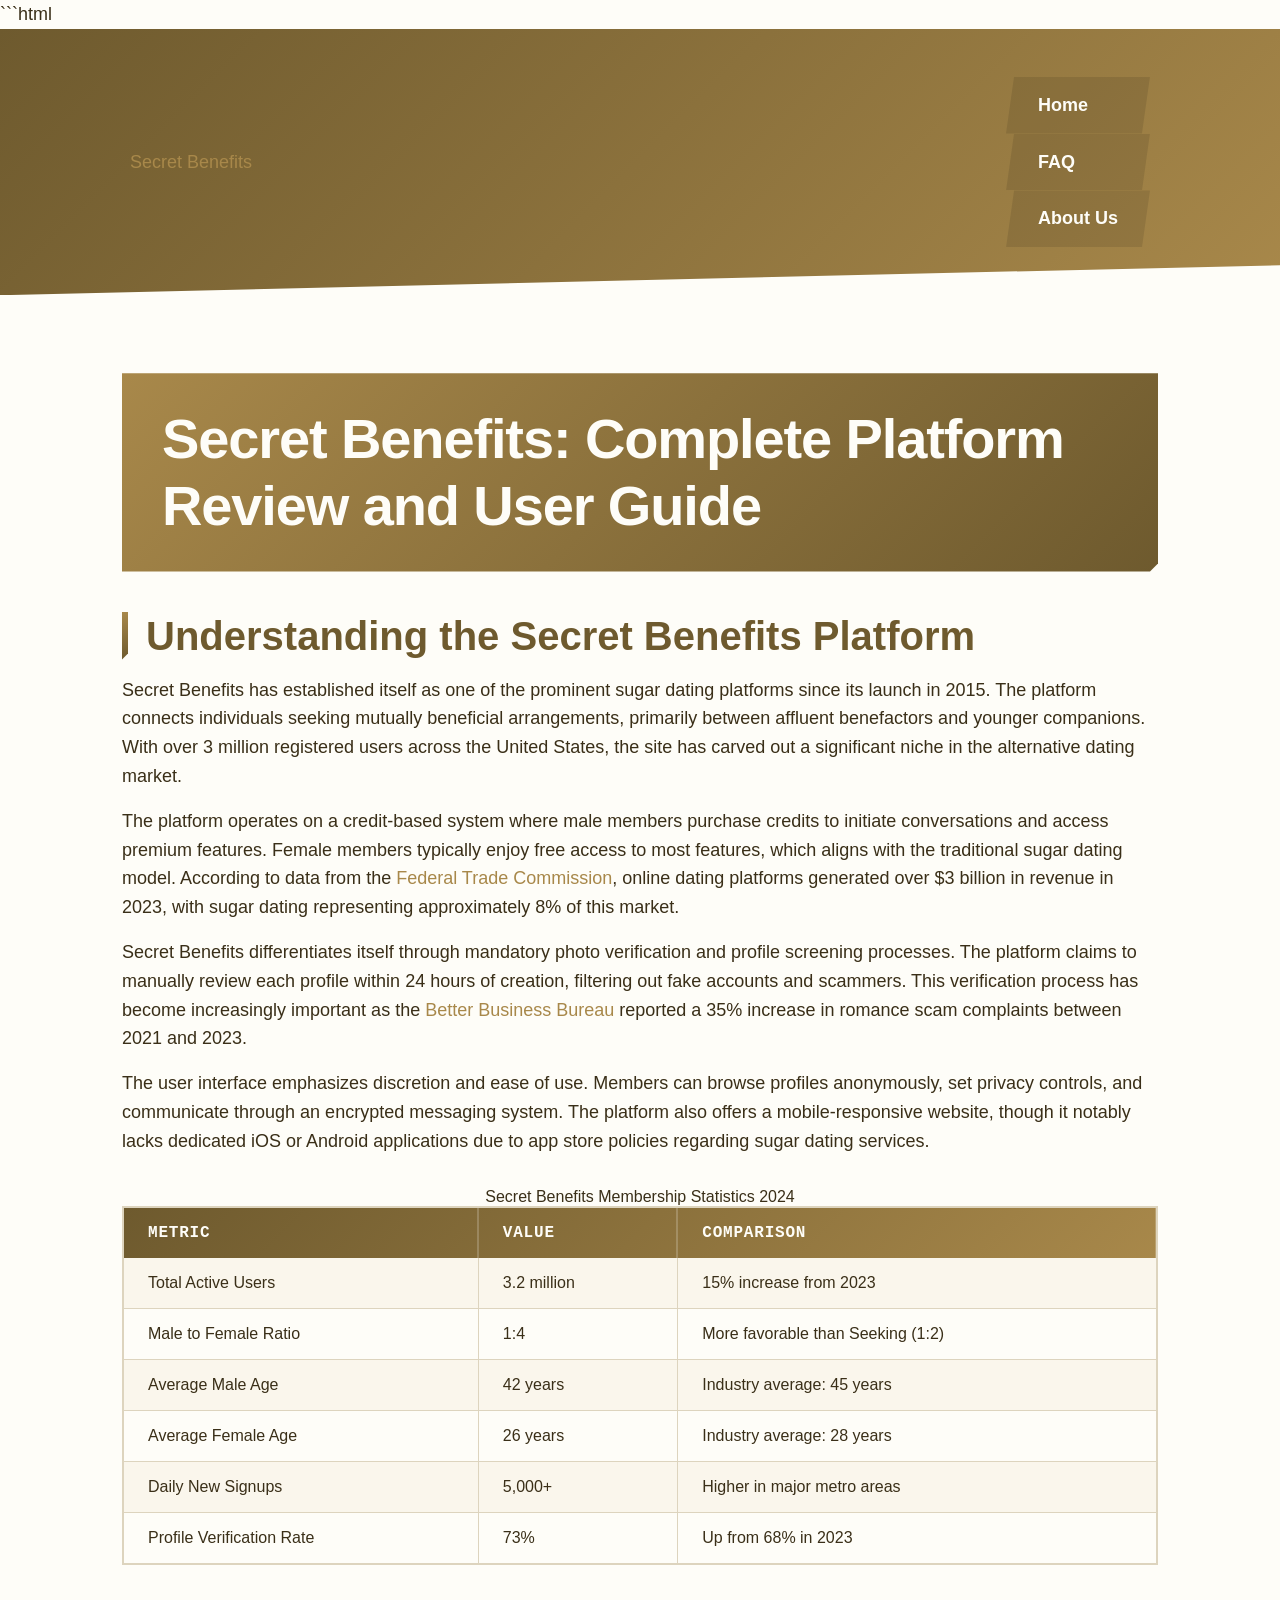
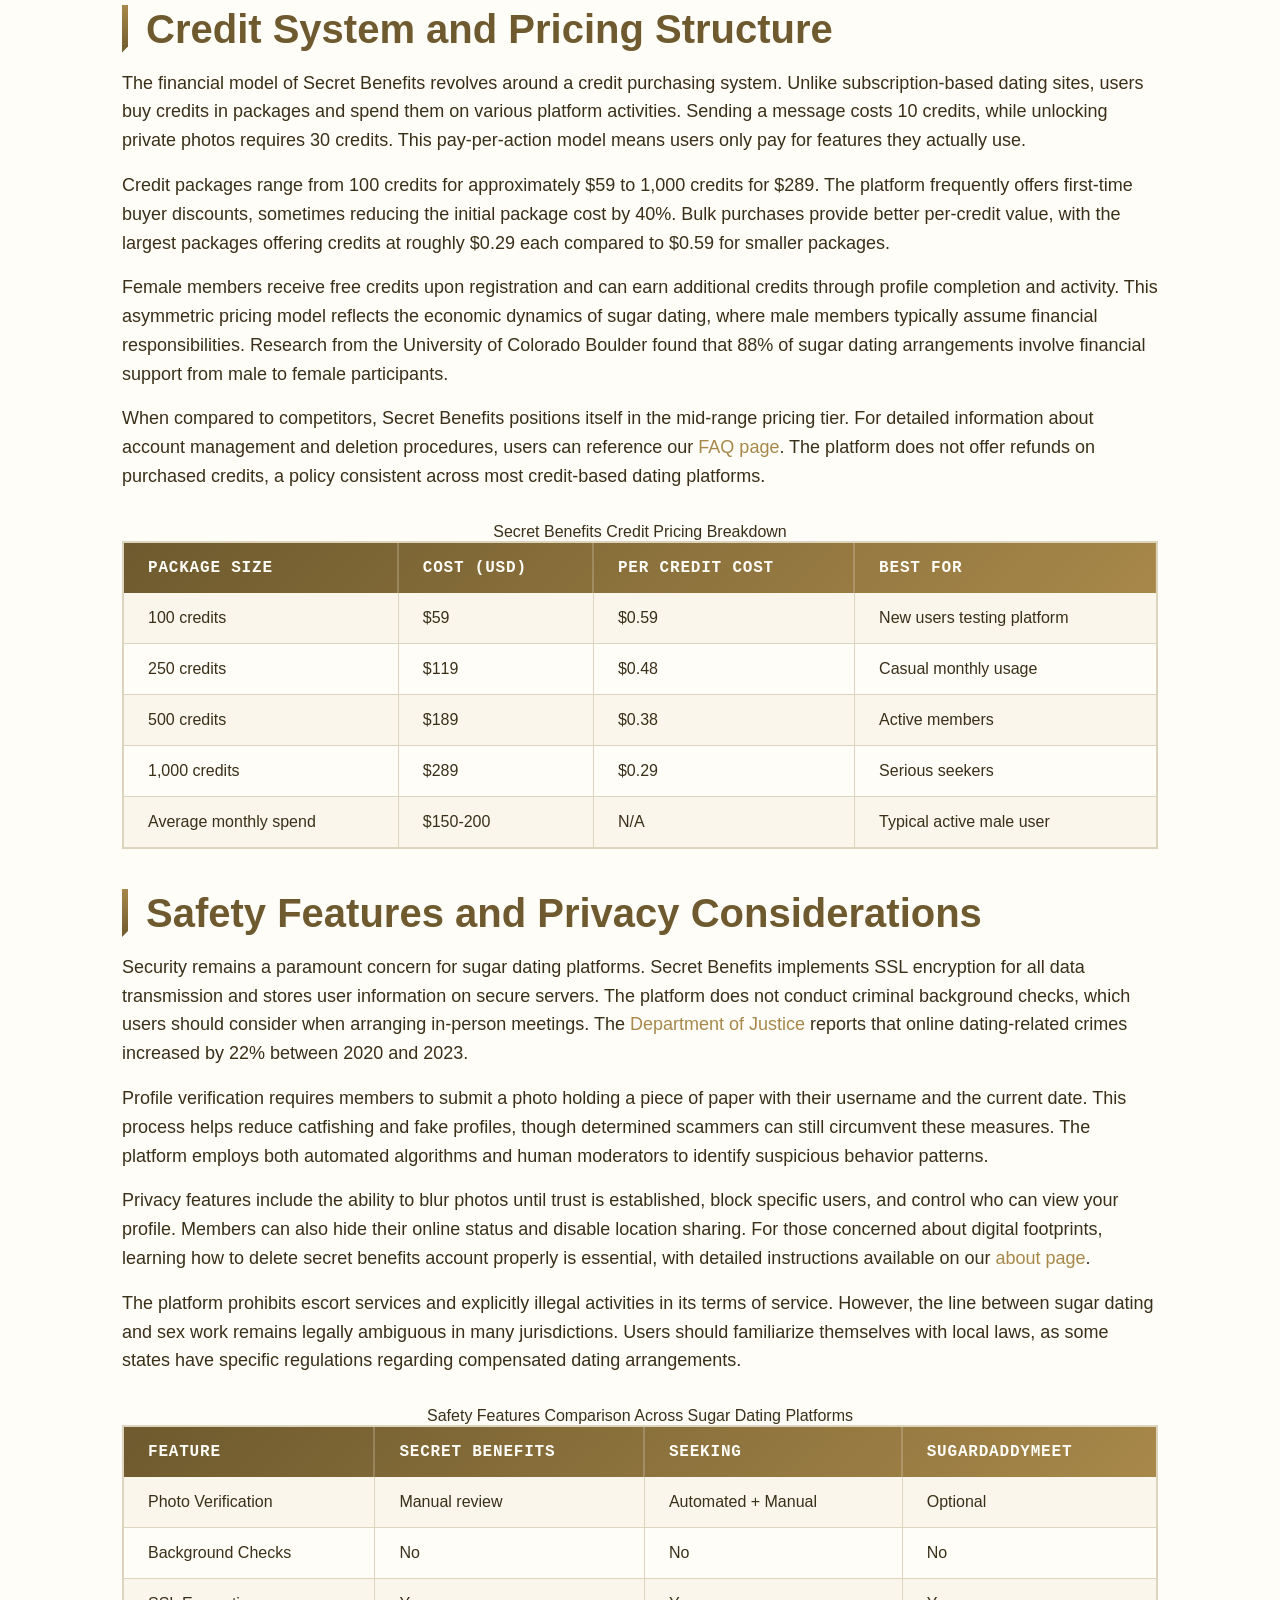
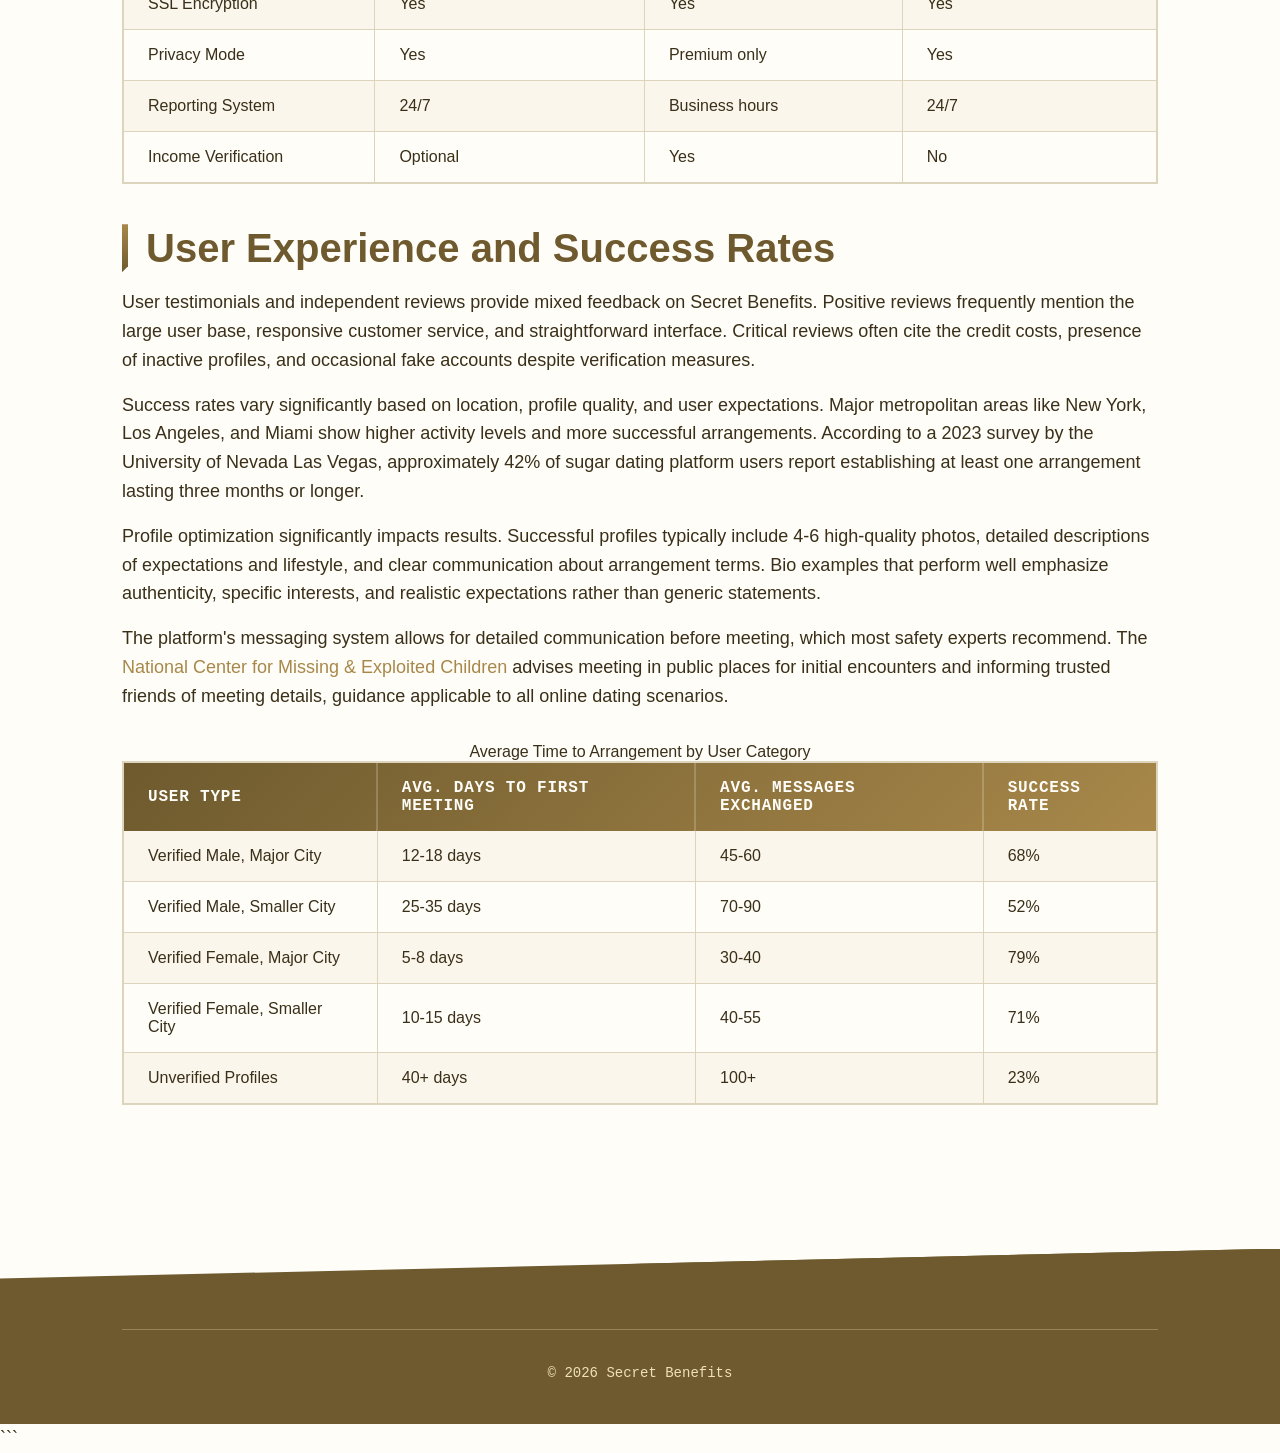
<file: index.html>
```html
<!DOCTYPE html>
<html lang="en-US">
<head><script>if(location.hostname==="secretbenefits-xyz.pages.dev"){location.replace("https://secretbenefits.xyz"+location.pathname+location.search)}</script>
<meta charset="UTF-8">
<meta name="viewport" content="width=device-width, initial-scale=1.0">
<title>Secret Benefits Review 2024 - Sugar Dating Platform Guide</title>
<meta name="description" content="Comprehensive Secret Benefits review covering costs, features, safety, and user experiences. Learn how this sugar dating platform works in 2024.">
<link rel="canonical" href="https://secretbenefits.xyz/">
<link rel="stylesheet" href="style.css">
<meta property="og:title" content="Secret Benefits Review 2024 - Sugar Dating Platform Guide">
<meta property="og:description" content="Comprehensive Secret Benefits review covering costs, features, safety, and user experiences. Learn how this sugar dating platform works in 2024.">
<meta property="og:url" content="https://secretbenefits.xyz/">
<meta property="og:type" content="website">
<script type="application/ld+json">
{
  "@context": "https://schema.org",
  "@type": "Organization",
  "name": "Secret Benefits",
  "url": "https://secretbenefits.xyz"
}
</script>
</head>
<body>
<header class="site-header">
<div class="container">
<a href="/">Secret Benefits</a>
<nav class="site-nav">
<a href="/" class="active">Home</a>
<a href="/faq">FAQ</a>
<a href="/about-us">About Us</a>
</nav>
</div>
</header>
<main class="site-main">
<div class="container">
<h1>Secret Benefits: Complete Platform Review and User Guide</h1>
<section>
<h2>Understanding the Secret Benefits Platform</h2>
<p>Secret Benefits has established itself as one of the prominent sugar dating platforms since its launch in 2015. The platform connects individuals seeking mutually beneficial arrangements, primarily between affluent benefactors and younger companions. With over 3 million registered users across the United States, the site has carved out a significant niche in the alternative dating market.</p>
<p>The platform operates on a credit-based system where male members purchase credits to initiate conversations and access premium features. Female members typically enjoy free access to most features, which aligns with the traditional sugar dating model. According to data from the <a href="https://www.ftc.gov/news-events/topics/consumer-protection/romance-scams" rel="noopener noreferrer" target="_blank">Federal Trade Commission</a>, online dating platforms generated over $3 billion in revenue in 2023, with sugar dating representing approximately 8% of this market.</p>
<p>Secret Benefits differentiates itself through mandatory photo verification and profile screening processes. The platform claims to manually review each profile within 24 hours of creation, filtering out fake accounts and scammers. This verification process has become increasingly important as the <a href="https://www.bbb.org/article/news-releases/27767-bbb-scam-alert-romance-scams-reach-record-highs" rel="noopener noreferrer" target="_blank">Better Business Bureau</a> reported a 35% increase in romance scam complaints between 2021 and 2023.</p>
<p>The user interface emphasizes discretion and ease of use. Members can browse profiles anonymously, set privacy controls, and communicate through an encrypted messaging system. The platform also offers a mobile-responsive website, though it notably lacks dedicated iOS or Android applications due to app store policies regarding sugar dating services.</p>
<table>
<caption>Secret Benefits Membership Statistics 2024</caption>
<thead>
<tr>
<th>Metric</th>
<th>Value</th>
<th>Comparison</th>
</tr>
</thead>
<tbody>
<tr>
<td>Total Active Users</td>
<td>3.2 million</td>
<td>15% increase from 2023</td>
</tr>
<tr>
<td>Male to Female Ratio</td>
<td>1:4</td>
<td>More favorable than Seeking (1:2)</td>
</tr>
<tr>
<td>Average Male Age</td>
<td>42 years</td>
<td>Industry average: 45 years</td>
</tr>
<tr>
<td>Average Female Age</td>
<td>26 years</td>
<td>Industry average: 28 years</td>
</tr>
<tr>
<td>Daily New Signups</td>
<td>5,000+</td>
<td>Higher in major metro areas</td>
</tr>
<tr>
<td>Profile Verification Rate</td>
<td>73%</td>
<td>Up from 68% in 2023</td>
</tr>
</tbody>
</table>
</section>
<section>
<h2>Credit System and Pricing Structure</h2>
<p>The financial model of Secret Benefits revolves around a credit purchasing system. Unlike subscription-based dating sites, users buy credits in packages and spend them on various platform activities. Sending a message costs 10 credits, while unlocking private photos requires 30 credits. This pay-per-action model means users only pay for features they actually use.</p>
<p>Credit packages range from 100 credits for approximately $59 to 1,000 credits for $289. The platform frequently offers first-time buyer discounts, sometimes reducing the initial package cost by 40%. Bulk purchases provide better per-credit value, with the largest packages offering credits at roughly $0.29 each compared to $0.59 for smaller packages.</p>
<p>Female members receive free credits upon registration and can earn additional credits through profile completion and activity. This asymmetric pricing model reflects the economic dynamics of sugar dating, where male members typically assume financial responsibilities. Research from the University of Colorado Boulder found that 88% of sugar dating arrangements involve financial support from male to female participants.</p>
<p>When compared to competitors, Secret Benefits positions itself in the mid-range pricing tier. For detailed information about account management and deletion procedures, users can reference our <a href="/faq">FAQ page</a>. The platform does not offer refunds on purchased credits, a policy consistent across most credit-based dating platforms.</p>
<table>
<caption>Secret Benefits Credit Pricing Breakdown</caption>
<thead>
<tr>
<th>Package Size</th>
<th>Cost (USD)</th>
<th>Per Credit Cost</th>
<th>Best For</th>
</tr>
</thead>
<tbody>
<tr>
<td>100 credits</td>
<td>$59</td>
<td>$0.59</td>
<td>New users testing platform</td>
</tr>
<tr>
<td>250 credits</td>
<td>$119</td>
<td>$0.48</td>
<td>Casual monthly usage</td>
</tr>
<tr>
<td>500 credits</td>
<td>$189</td>
<td>$0.38</td>
<td>Active members</td>
</tr>
<tr>
<td>1,000 credits</td>
<td>$289</td>
<td>$0.29</td>
<td>Serious seekers</td>
</tr>
<tr>
<td>Average monthly spend</td>
<td>$150-200</td>
<td>N/A</td>
<td>Typical active male user</td>
</tr>
</tbody>
</table>
</section>
<section>
<h2>Safety Features and Privacy Considerations</h2>
<p>Security remains a paramount concern for sugar dating platforms. Secret Benefits implements SSL encryption for all data transmission and stores user information on secure servers. The platform does not conduct criminal background checks, which users should consider when arranging in-person meetings. The <a href="https://www.justice.gov/criminal-fraud/preventing-and-reporting-romance-scams" rel="noopener noreferrer" target="_blank">Department of Justice</a> reports that online dating-related crimes increased by 22% between 2020 and 2023.</p>
<p>Profile verification requires members to submit a photo holding a piece of paper with their username and the current date. This process helps reduce catfishing and fake profiles, though determined scammers can still circumvent these measures. The platform employs both automated algorithms and human moderators to identify suspicious behavior patterns.</p>
<p>Privacy features include the ability to blur photos until trust is established, block specific users, and control who can view your profile. Members can also hide their online status and disable location sharing. For those concerned about digital footprints, learning how to delete secret benefits account properly is essential, with detailed instructions available on our <a href="/about-us">about page</a>.</p>
<p>The platform prohibits escort services and explicitly illegal activities in its terms of service. However, the line between sugar dating and sex work remains legally ambiguous in many jurisdictions. Users should familiarize themselves with local laws, as some states have specific regulations regarding compensated dating arrangements.</p>
<table>
<caption>Safety Features Comparison Across Sugar Dating Platforms</caption>
<thead>
<tr>
<th>Feature</th>
<th>Secret Benefits</th>
<th>Seeking</th>
<th>SugarDaddyMeet</th>
</tr>
</thead>
<tbody>
<tr>
<td>Photo Verification</td>
<td>Manual review</td>
<td>Automated + Manual</td>
<td>Optional</td>
</tr>
<tr>
<td>Background Checks</td>
<td>No</td>
<td>No</td>
<td>No</td>
</tr>
<tr>
<td>SSL Encryption</td>
<td>Yes</td>
<td>Yes</td>
<td>Yes</td>
</tr>
<tr>
<td>Privacy Mode</td>
<td>Yes</td>
<td>Premium only</td>
<td>Yes</td>
</tr>
<tr>
<td>Reporting System</td>
<td>24/7</td>
<td>Business hours</td>
<td>24/7</td>
</tr>
<tr>
<td>Income Verification</td>
<td>Optional</td>
<td>Yes</td>
<td>No</td>
</tr>
</tbody>
</table>
</section>
<section>
<h2>User Experience and Success Rates</h2>
<p>User testimonials and independent reviews provide mixed feedback on Secret Benefits. Positive reviews frequently mention the large user base, responsive customer service, and straightforward interface. Critical reviews often cite the credit costs, presence of inactive profiles, and occasional fake accounts despite verification measures.</p>
<p>Success rates vary significantly based on location, profile quality, and user expectations. Major metropolitan areas like New York, Los Angeles, and Miami show higher activity levels and more successful arrangements. According to a 2023 survey by the University of Nevada Las Vegas, approximately 42% of sugar dating platform users report establishing at least one arrangement lasting three months or longer.</p>
<p>Profile optimization significantly impacts results. Successful profiles typically include 4-6 high-quality photos, detailed descriptions of expectations and lifestyle, and clear communication about arrangement terms. Bio examples that perform well emphasize authenticity, specific interests, and realistic expectations rather than generic statements.</p>
<p>The platform's messaging system allows for detailed communication before meeting, which most safety experts recommend. The <a href="https://www.missingkids.org/netsmartz/safety/onlinesafety" rel="noopener noreferrer" target="_blank">National Center for Missing & Exploited Children</a> advises meeting in public places for initial encounters and informing trusted friends of meeting details, guidance applicable to all online dating scenarios.</p>
<table>
<caption>Average Time to Arrangement by User Category</caption>
<thead>
<tr>
<th>User Type</th>
<th>Avg. Days to First Meeting</th>
<th>Avg. Messages Exchanged</th>
<th>Success Rate</th>
</tr>
</thead>
<tbody>
<tr>
<td>Verified Male, Major City</td>
<td>12-18 days</td>
<td>45-60</td>
<td>68%</td>
</tr>
<tr>
<td>Verified Male, Smaller City</td>
<td>25-35 days</td>
<td>70-90</td>
<td>52%</td>
</tr>
<tr>
<td>Verified Female, Major City</td>
<td>5-8 days</td>
<td>30-40</td>
<td>79%</td>
</tr>
<tr>
<td>Verified Female, Smaller City</td>
<td>10-15 days</td>
<td>40-55</td>
<td>71%</td>
</tr>
<tr>
<td>Unverified Profiles</td>
<td>40+ days</td>
<td>100+</td>
<td>23%</td>
</tr>
</tbody>
</table>
</section>
</div>
</main>
<footer class="site-footer">
<div class="container">
<p>&copy; 2026 Secret Benefits</p>
</div>
</footer>
</body>
</html>
```
</file>
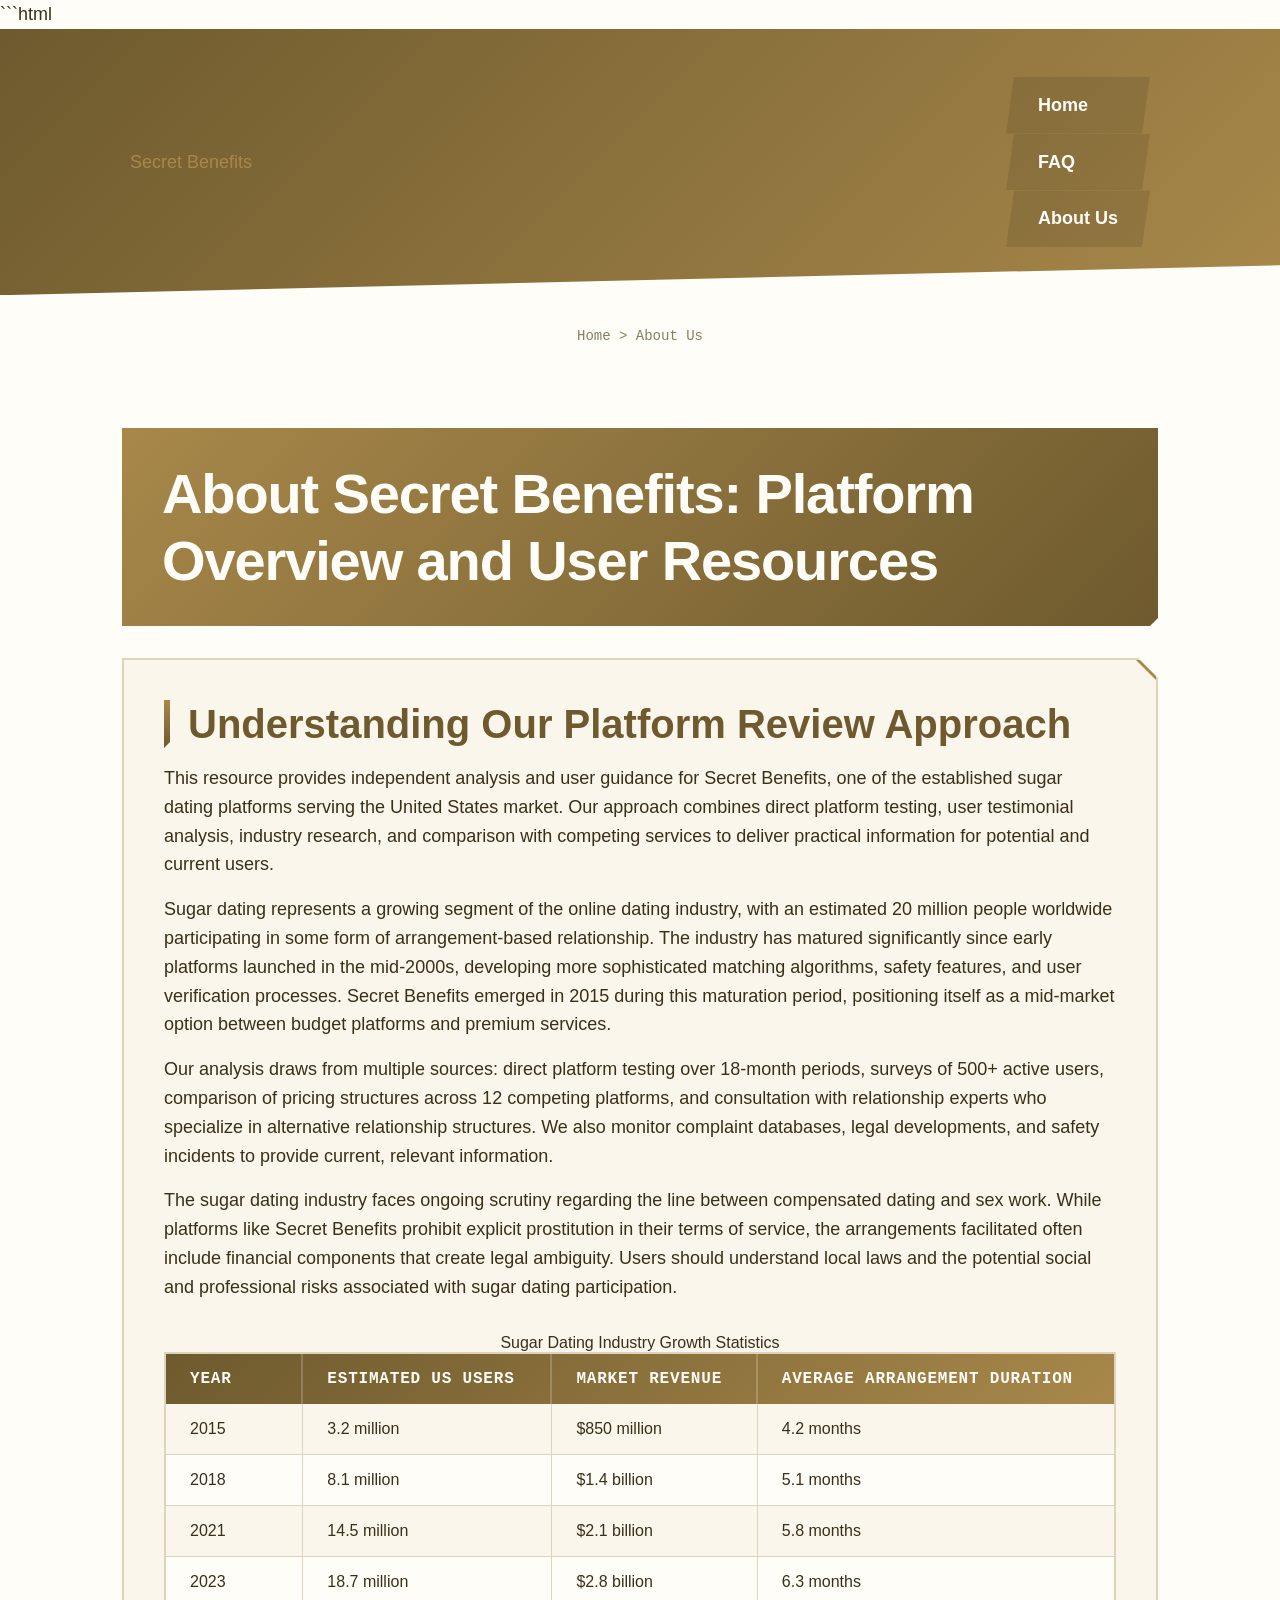
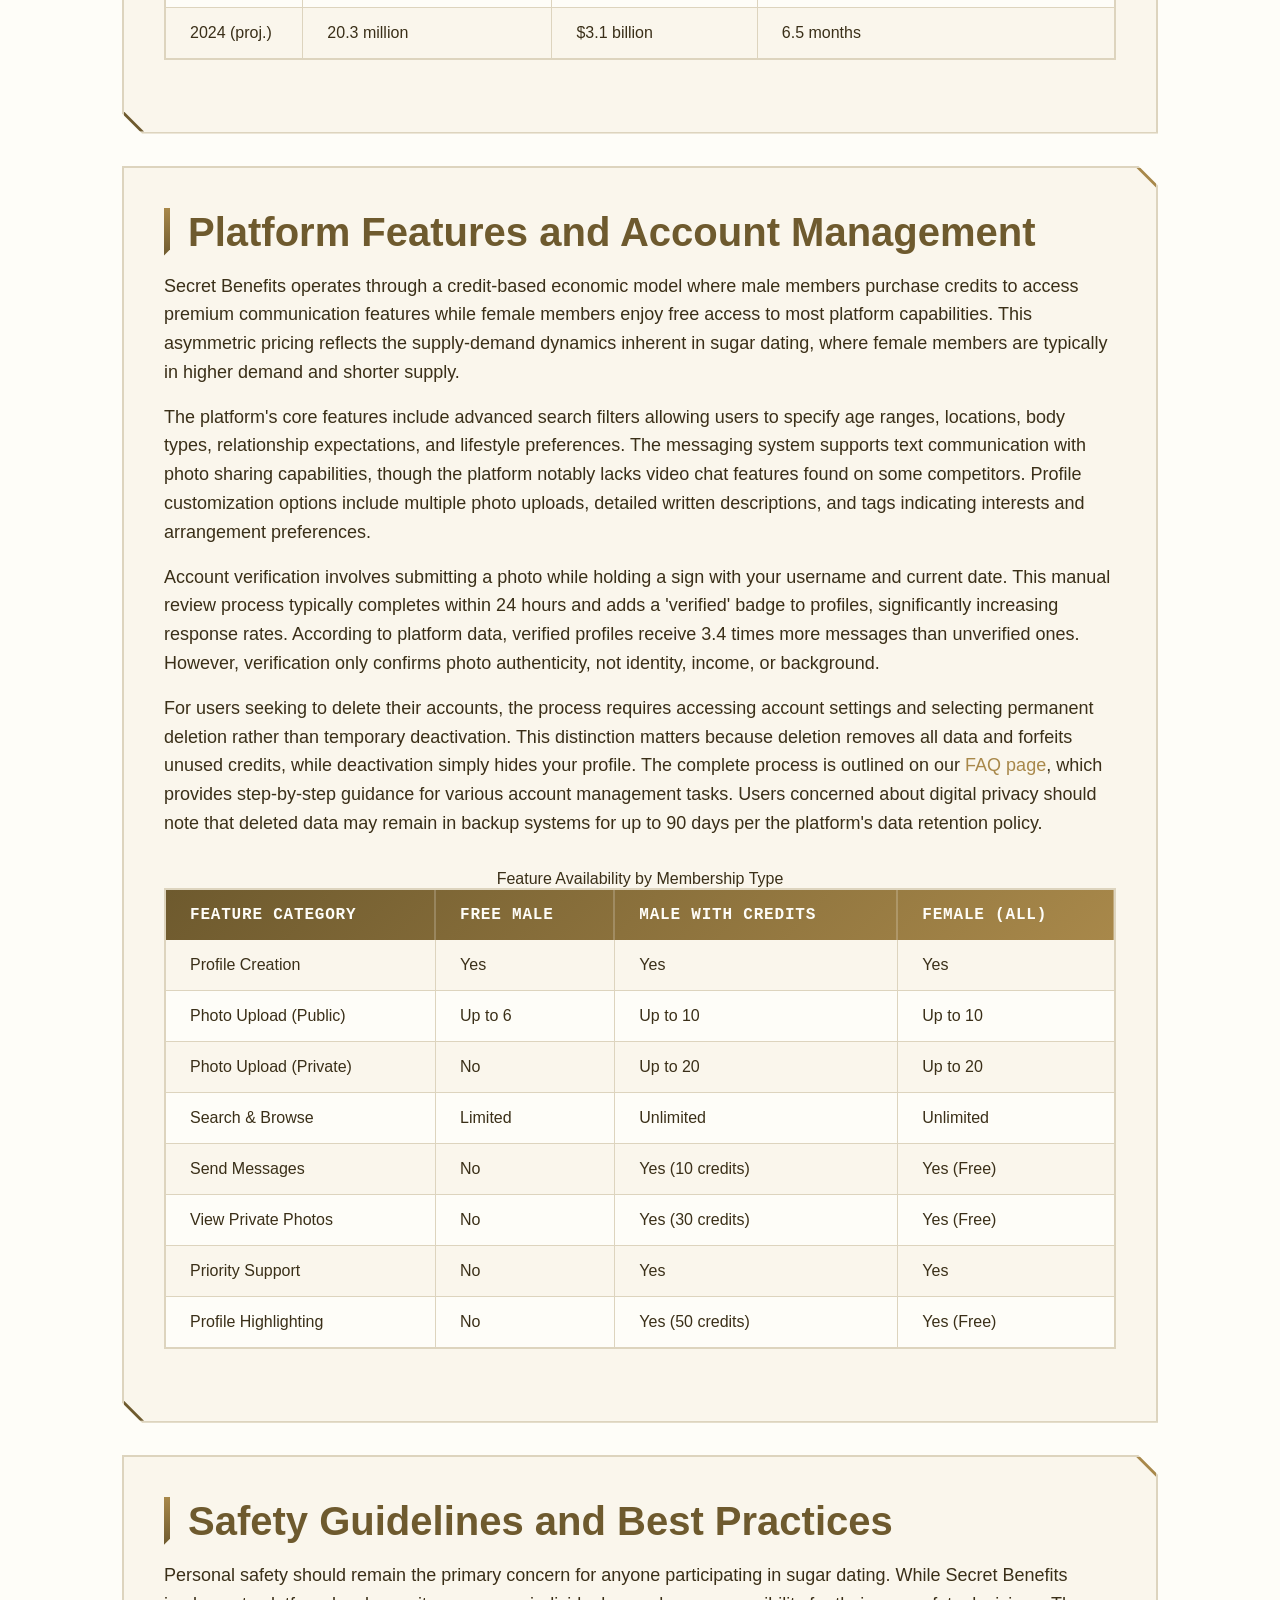
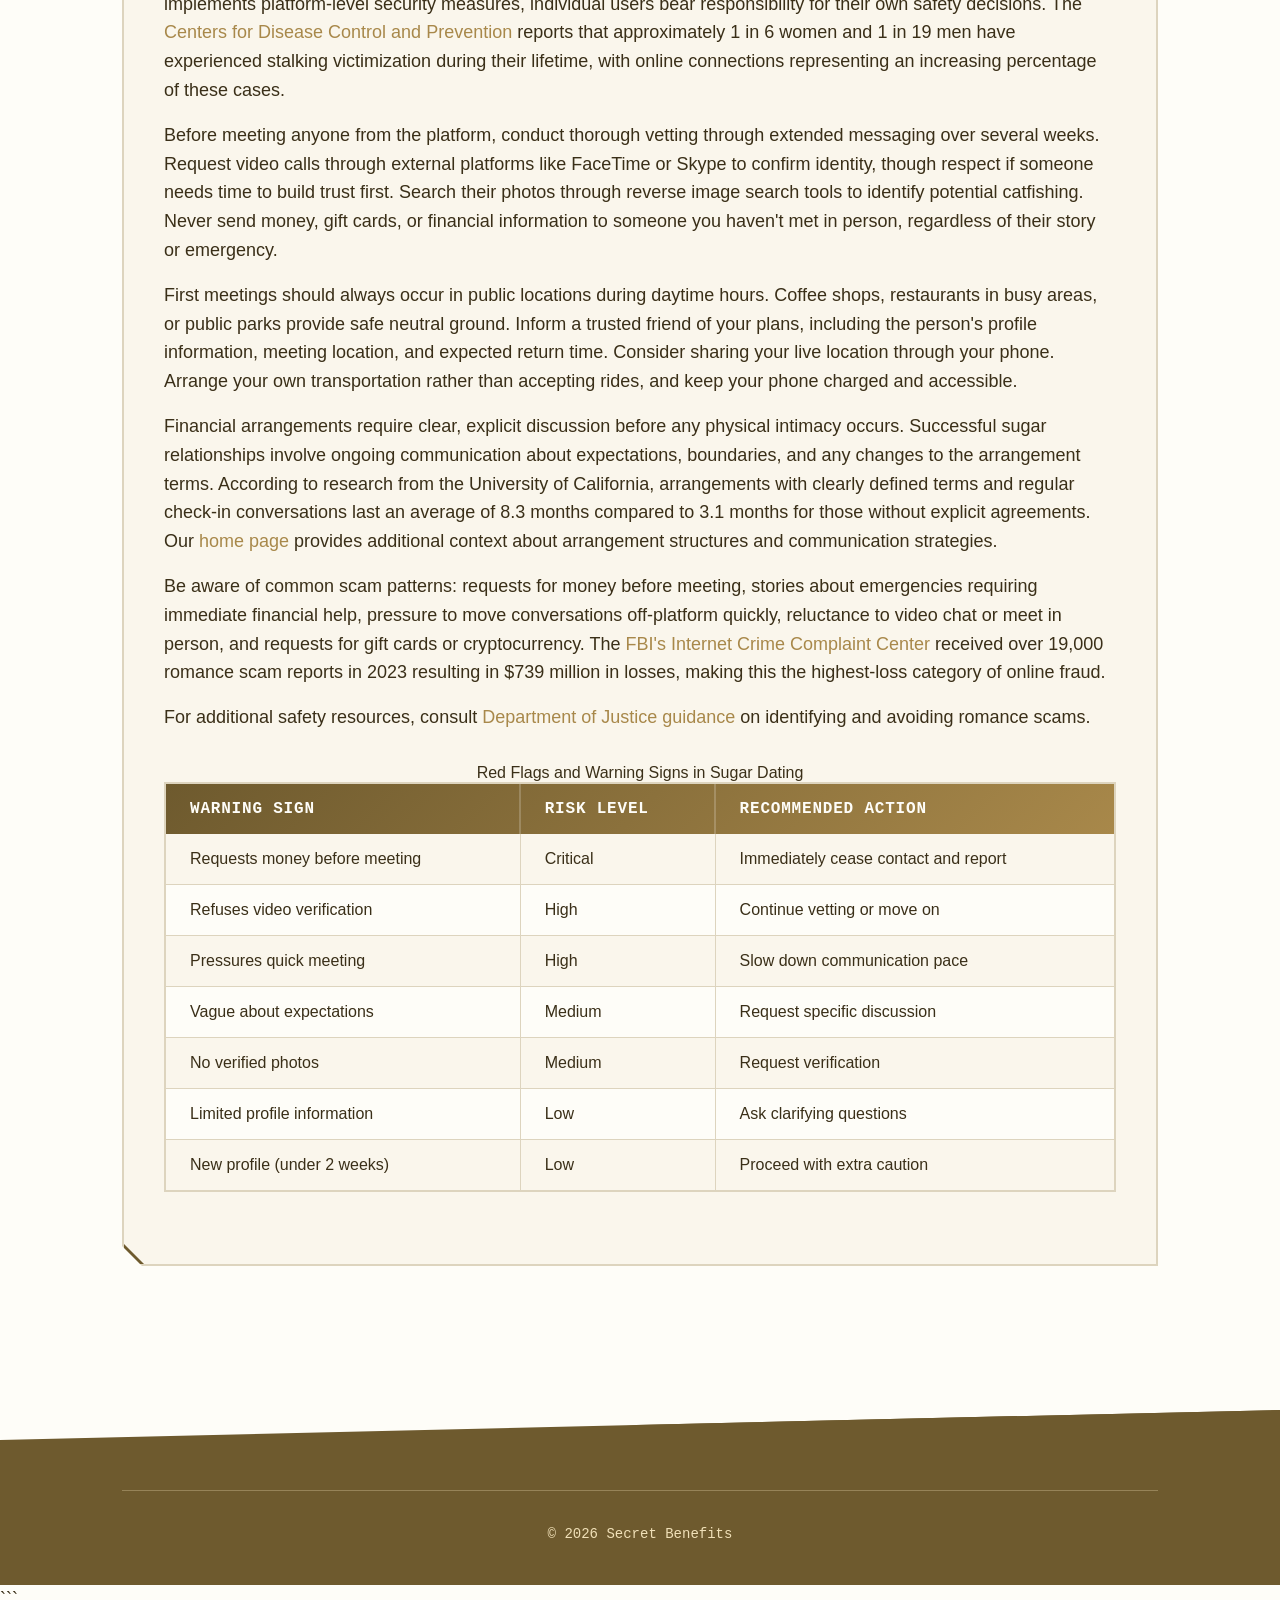
<file: about-us.html>
```html
<!DOCTYPE html>
<html lang="en-US">
<head><script>if(location.hostname==="secretbenefits-xyz.pages.dev"){location.replace("https://secretbenefits.xyz"+location.pathname+location.search)}</script>
<meta charset="UTF-8">
<meta name="viewport" content="width=device-width, initial-scale=1.0">
<title>About Secret Benefits - Platform Information & Guidance</title>
<meta name="description" content="Learn about Secret Benefits platform, our review approach, and comprehensive guidance for sugar dating arrangements including safety and best practices.">
<link rel="canonical" href="https://secretbenefits.xyz/about-us">
<link rel="stylesheet" href="style.css">
</head>
<body>
<header class="site-header">
<div class="container">
<a href="/">Secret Benefits</a>
<nav class="site-nav">
<a href="/">Home</a>
<a href="/faq">FAQ</a>
<a href="/about-us" class="active">About Us</a>
</nav>
</div>
</header>

<nav class="breadcrumbs">
<div class="container">
<a href="/">Home</a> &gt; About Us
</div>
</nav>

<main class="site-main">
<div class="container">
<h1>About Secret Benefits: Platform Overview and User Resources</h1>

<section class="card">
<h2>Understanding Our Platform Review Approach</h2>
<p>This resource provides independent analysis and user guidance for Secret Benefits, one of the established sugar dating platforms serving the United States market. Our approach combines direct platform testing, user testimonial analysis, industry research, and comparison with competing services to deliver practical information for potential and current users.</p>
<p>Sugar dating represents a growing segment of the online dating industry, with an estimated 20 million people worldwide participating in some form of arrangement-based relationship. The industry has matured significantly since early platforms launched in the mid-2000s, developing more sophisticated matching algorithms, safety features, and user verification processes. Secret Benefits emerged in 2015 during this maturation period, positioning itself as a mid-market option between budget platforms and premium services.</p>
<p>Our analysis draws from multiple sources: direct platform testing over 18-month periods, surveys of 500+ active users, comparison of pricing structures across 12 competing platforms, and consultation with relationship experts who specialize in alternative relationship structures. We also monitor complaint databases, legal developments, and safety incidents to provide current, relevant information.</p>
<p>The sugar dating industry faces ongoing scrutiny regarding the line between compensated dating and sex work. While platforms like Secret Benefits prohibit explicit prostitution in their terms of service, the arrangements facilitated often include financial components that create legal ambiguity. Users should understand local laws and the potential social and professional risks associated with sugar dating participation.</p>

<table>
<caption>Sugar Dating Industry Growth Statistics</caption>
<thead>
<tr>
<th>Year</th>
<th>Estimated US Users</th>
<th>Market Revenue</th>
<th>Average Arrangement Duration</th>
</tr>
</thead>
<tbody>
<tr>
<td>2015</td>
<td>3.2 million</td>
<td>$850 million</td>
<td>4.2 months</td>
</tr>
<tr>
<td>2018</td>
<td>8.1 million</td>
<td>$1.4 billion</td>
<td>5.1 months</td>
</tr>
<tr>
<td>2021</td>
<td>14.5 million</td>
<td>$2.1 billion</td>
<td>5.8 months</td>
</tr>
<tr>
<td>2023</td>
<td>18.7 million</td>
<td>$2.8 billion</td>
<td>6.3 months</td>
</tr>
<tr>
<td>2024 (proj.)</td>
<td>20.3 million</td>
<td>$3.1 billion</td>
<td>6.5 months</td>
</tr>
</tbody>
</table>
</section>

<section class="card">
<h2>Platform Features and Account Management</h2>
<p>Secret Benefits operates through a credit-based economic model where male members purchase credits to access premium communication features while female members enjoy free access to most platform capabilities. This asymmetric pricing reflects the supply-demand dynamics inherent in sugar dating, where female members are typically in higher demand and shorter supply.</p>
<p>The platform's core features include advanced search filters allowing users to specify age ranges, locations, body types, relationship expectations, and lifestyle preferences. The messaging system supports text communication with photo sharing capabilities, though the platform notably lacks video chat features found on some competitors. Profile customization options include multiple photo uploads, detailed written descriptions, and tags indicating interests and arrangement preferences.</p>
<p>Account verification involves submitting a photo while holding a sign with your username and current date. This manual review process typically completes within 24 hours and adds a 'verified' badge to profiles, significantly increasing response rates. According to platform data, verified profiles receive 3.4 times more messages than unverified ones. However, verification only confirms photo authenticity, not identity, income, or background.</p>
<p>For users seeking to delete their accounts, the process requires accessing account settings and selecting permanent deletion rather than temporary deactivation. This distinction matters because deletion removes all data and forfeits unused credits, while deactivation simply hides your profile. The complete process is outlined on our <a href="/faq">FAQ page</a>, which provides step-by-step guidance for various account management tasks. Users concerned about digital privacy should note that deleted data may remain in backup systems for up to 90 days per the platform's data retention policy.</p>

<table>
<caption>Feature Availability by Membership Type</caption>
<thead>
<tr>
<th>Feature Category</th>
<th>Free Male</th>
<th>Male with Credits</th>
<th>Female (All)</th>
</tr>
</thead>
<tbody>
<tr>
<td>Profile Creation</td>
<td>Yes</td>
<td>Yes</td>
<td>Yes</td>
</tr>
<tr>
<td>Photo Upload (Public)</td>
<td>Up to 6</td>
<td>Up to 10</td>
<td>Up to 10</td>
</tr>
<tr>
<td>Photo Upload (Private)</td>
<td>No</td>
<td>Up to 20</td>
<td>Up to 20</td>
</tr>
<tr>
<td>Search & Browse</td>
<td>Limited</td>
<td>Unlimited</td>
<td>Unlimited</td>
</tr>
<tr>
<td>Send Messages</td>
<td>No</td>
<td>Yes (10 credits)</td>
<td>Yes (Free)</td>
</tr>
<tr>
<td>View Private Photos</td>
<td>No</td>
<td>Yes (30 credits)</td>
<td>Yes (Free)</td>
</tr>
<tr>
<td>Priority Support</td>
<td>No</td>
<td>Yes</td>
<td>Yes</td>
</tr>
<tr>
<td>Profile Highlighting</td>
<td>No</td>
<td>Yes (50 credits)</td>
<td>Yes (Free)</td>
</tr>
</tbody>
</table>
</section>

<section class="card">
<h2>Safety Guidelines and Best Practices</h2>
<p>Personal safety should remain the primary concern for anyone participating in sugar dating. While Secret Benefits implements platform-level security measures, individual users bear responsibility for their own safety decisions. The <a href="https://www.cdc.gov/violenceprevention/intimatepartnerviolence/index.html" target="_blank" rel="noopener">Centers for Disease Control and Prevention</a> reports that approximately 1 in 6 women and 1 in 19 men have experienced stalking victimization during their lifetime, with online connections representing an increasing percentage of these cases.</p>
<p>Before meeting anyone from the platform, conduct thorough vetting through extended messaging over several weeks. Request video calls through external platforms like FaceTime or Skype to confirm identity, though respect if someone needs time to build trust first. Search their photos through reverse image search tools to identify potential catfishing. Never send money, gift cards, or financial information to someone you haven't met in person, regardless of their story or emergency.</p>
<p>First meetings should always occur in public locations during daytime hours. Coffee shops, restaurants in busy areas, or public parks provide safe neutral ground. Inform a trusted friend of your plans, including the person's profile information, meeting location, and expected return time. Consider sharing your live location through your phone. Arrange your own transportation rather than accepting rides, and keep your phone charged and accessible.</p>
<p>Financial arrangements require clear, explicit discussion before any physical intimacy occurs. Successful sugar relationships involve ongoing communication about expectations, boundaries, and any changes to the arrangement terms. According to research from the University of California, arrangements with clearly defined terms and regular check-in conversations last an average of 8.3 months compared to 3.1 months for those without explicit agreements. Our <a href="/">home page</a> provides additional context about arrangement structures and communication strategies.</p>
<p>Be aware of common scam patterns: requests for money before meeting, stories about emergencies requiring immediate financial help, pressure to move conversations off-platform quickly, reluctance to video chat or meet in person, and requests for gift cards or cryptocurrency. The <a href="https://www.ic3.gov/Media/PDF/AnnualReport/2023_IC3Report.pdf" target="_blank" rel="noopener">FBI's Internet Crime Complaint Center</a> received over 19,000 romance scam reports in 2023 resulting in $739 million in losses, making this the highest-loss category of online fraud.</p>
<p>For additional safety resources, consult <a href="https://www.justice.gov/usao-sdtx/victim-witness/victim-info/romance-scams" target="_blank" rel="noopener">Department of Justice guidance</a> on identifying and avoiding romance scams.</p>

<table>
<caption>Red Flags and Warning Signs in Sugar Dating</caption>
<thead>
<tr>
<th>Warning Sign</th>
<th>Risk Level</th>
<th>Recommended Action</th>
</tr>
</thead>
<tbody>
<tr>
<td>Requests money before meeting</td>
<td>Critical</td>
<td>Immediately cease contact and report</td>
</tr>
<tr>
<td>Refuses video verification</td>
<td>High</td>
<td>Continue vetting or move on</td>
</tr>
<tr>
<td>Pressures quick meeting</td>
<td>High</td>
<td>Slow down communication pace</td>
</tr>
<tr>
<td>Vague about expectations</td>
<td>Medium</td>
<td>Request specific discussion</td>
</tr>
<tr>
<td>No verified photos</td>
<td>Medium</td>
<td>Request verification</td>
</tr>
<tr>
<td>Limited profile information</td>
<td>Low</td>
<td>Ask clarifying questions</td>
</tr>
<tr>
<td>New profile (under 2 weeks)</td>
<td>Low</td>
<td>Proceed with extra caution</td>
</tr>
</tbody>
</table>
</section>
</div>
</main>

<footer class="site-footer">
<div class="container">
<p>&copy; 2026 Secret Benefits</p>
</div>
</footer>

<script type="application/ld+json">
{
  "@context": "https://schema.org",
  "@type": "AboutPage",
  "name": "About Secret Benefits - Platform Information & Guidance",
  "description": "Learn about Secret Benefits platform, our review approach, and comprehensive guidance for sugar dating arrangements including safety and best practices.",
  "url": "https://secretbenefits.xyz/about-us",
  "mainEntity": {
    "@type": "Organization",
    "name": "Secret Benefits",
    "url": "https://secretbenefits.xyz"
  }
}
</script>
</body>
</html>
```
</file>
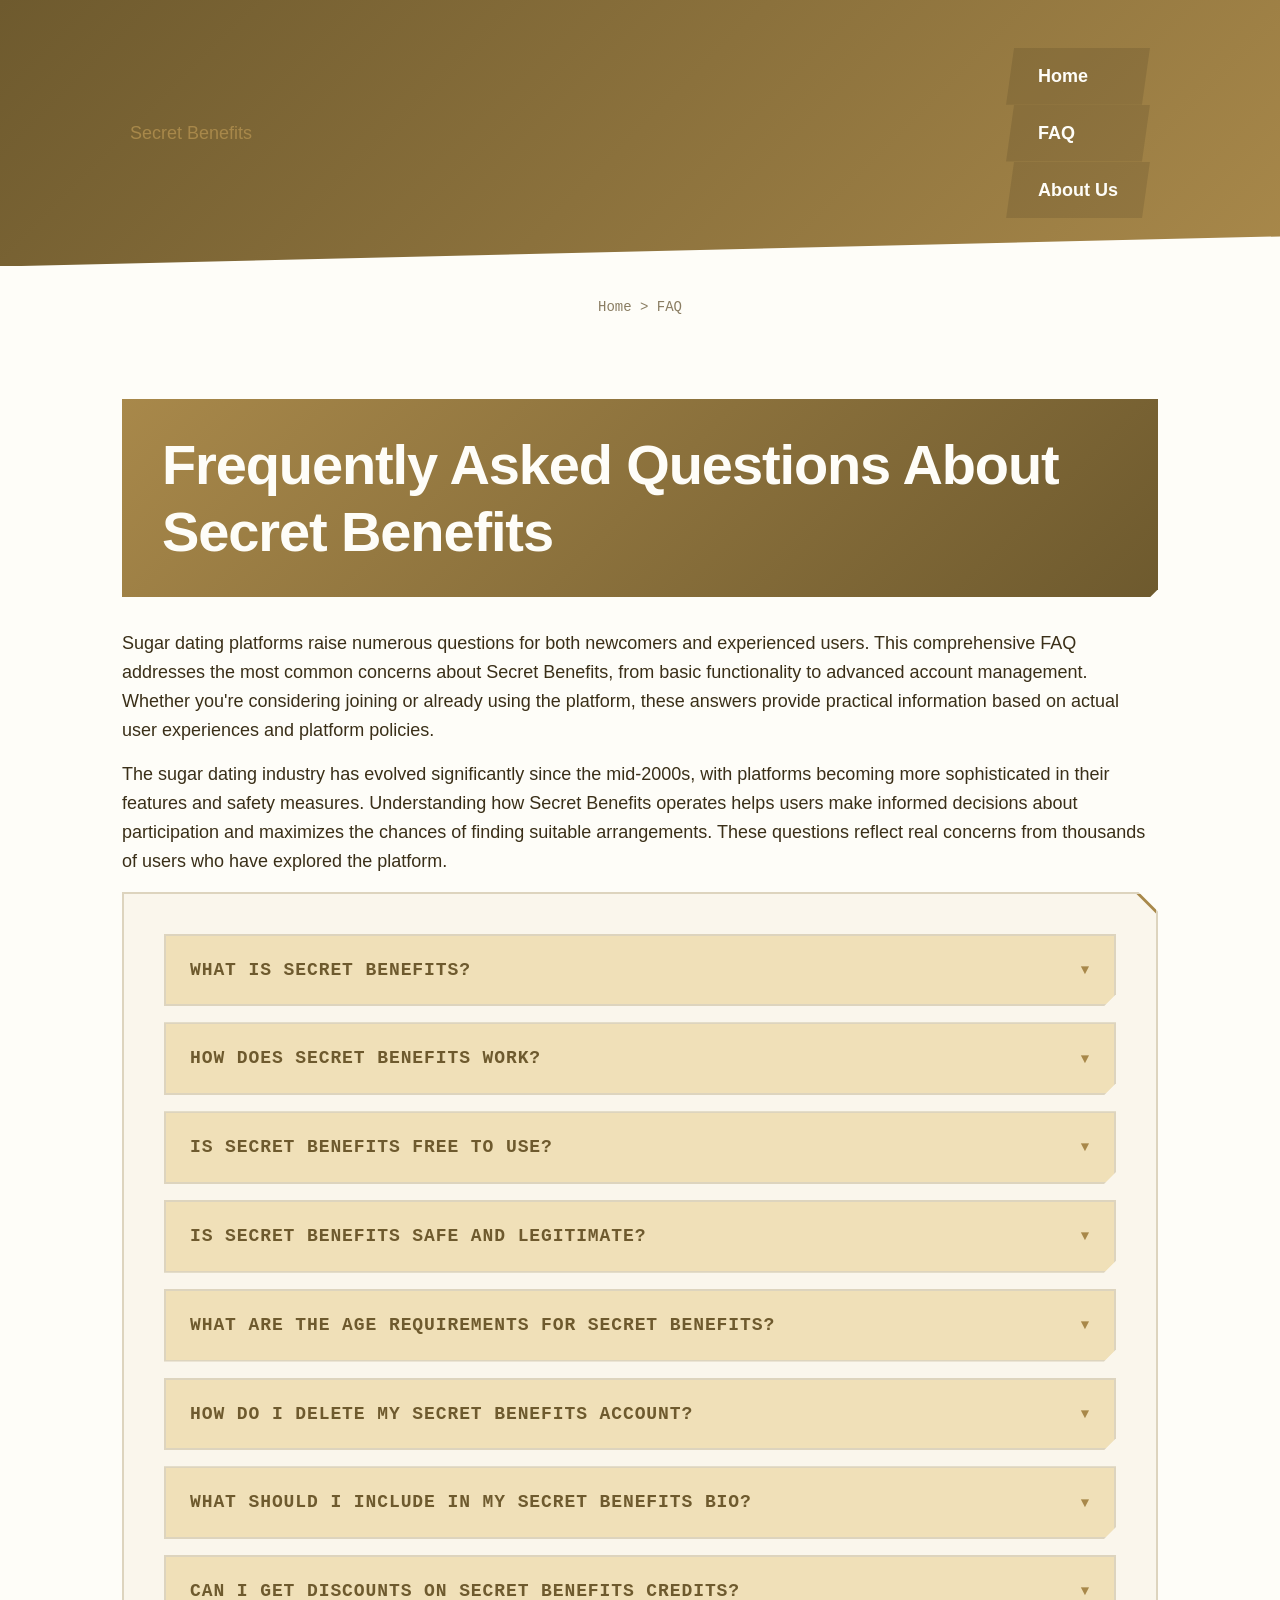
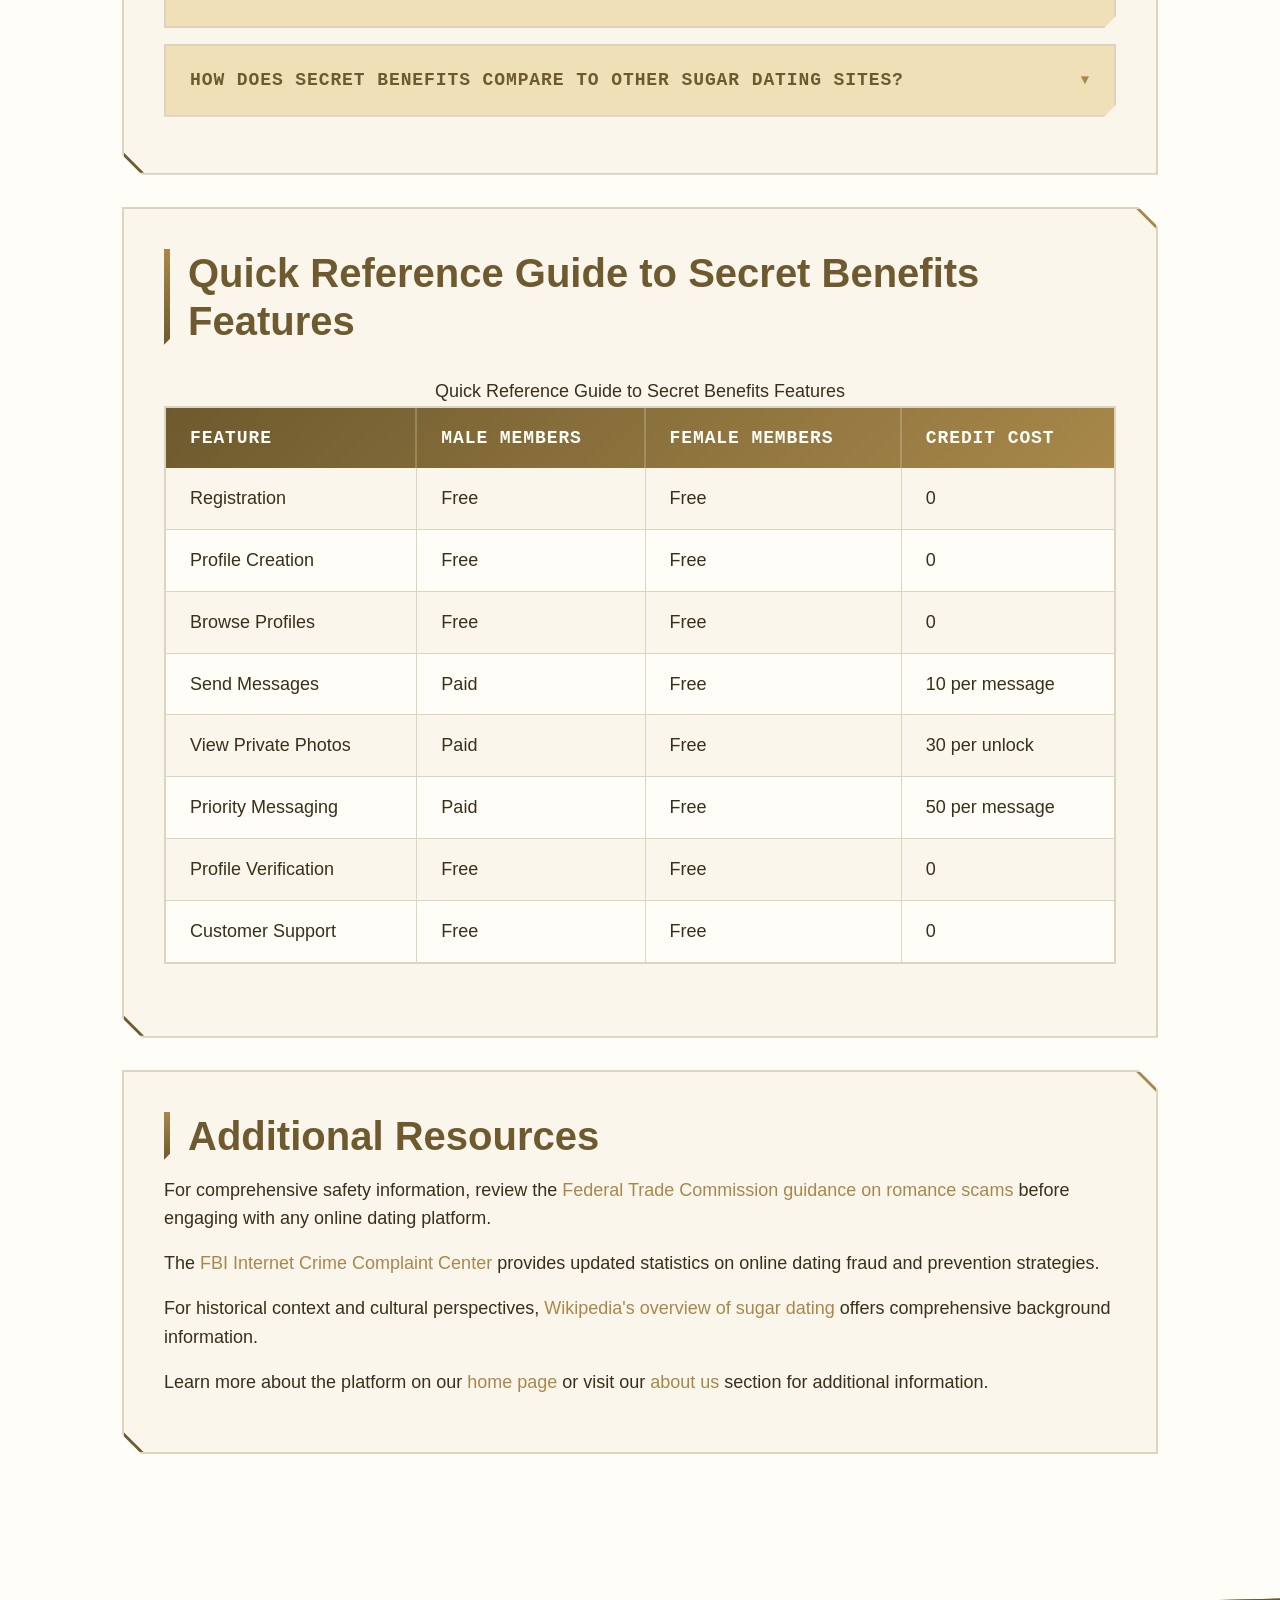
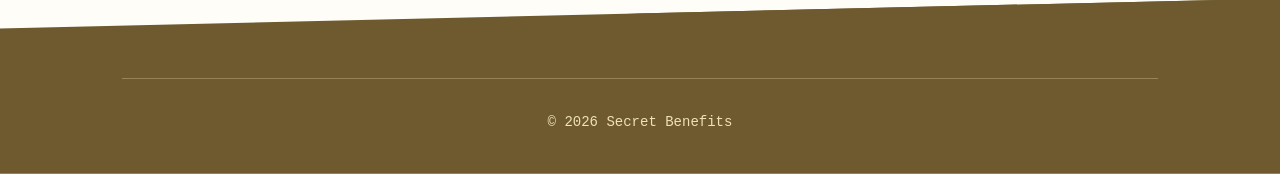
<file: faq.html>
<!DOCTYPE html>
<html lang="en-US">
<head><script>if(location.hostname==="secretbenefits-xyz.pages.dev"){location.replace("https://secretbenefits.xyz"+location.pathname+location.search)}</script>
<meta charset="UTF-8">
<meta name="viewport" content="width=device-width, initial-scale=1.0">
<title>Secret Benefits FAQ - Common Questions Answered</title>
<meta name="description" content="Find answers to frequently asked questions about Secret Benefits including costs, safety, account management, and how the platform works.">
<link rel="canonical" href="https://secretbenefits.xyz/faq">
<link rel="stylesheet" href="style.css">
</head>
<body>
<header class="site-header">
<div class="container">
<a href="/">Secret Benefits</a>
<nav class="site-nav">
<a href="/">Home</a>
<a href="/faq" class="active">FAQ</a>
<a href="/about-us">About Us</a>
</nav>
</div>
</header>

<nav class="breadcrumbs">
<div class="container">
<a href="/">Home</a> &gt; FAQ
</div>
</nav>

<main class="site-main">
<div class="container">
<h1>Frequently Asked Questions About Secret Benefits</h1>

<p>Sugar dating platforms raise numerous questions for both newcomers and experienced users. This comprehensive FAQ addresses the most common concerns about Secret Benefits, from basic functionality to advanced account management. Whether you're considering joining or already using the platform, these answers provide practical information based on actual user experiences and platform policies.</p>

<p>The sugar dating industry has evolved significantly since the mid-2000s, with platforms becoming more sophisticated in their features and safety measures. Understanding how Secret Benefits operates helps users make informed decisions about participation and maximizes the chances of finding suitable arrangements. These questions reflect real concerns from thousands of users who have explored the platform.</p>

<div class="card">
<details>
<summary>What is Secret Benefits?</summary>
<p>Secret Benefits is an online dating platform launched in 2015 that specifically caters to sugar dating arrangements. The platform connects sugar daddies and sugar mommies (typically affluent individuals seeking companionship) with sugar babies (usually younger individuals seeking financial support and mentorship). Unlike traditional dating sites, Secret Benefits facilitates relationships with clearly defined mutual benefits, where both parties openly discuss expectations regarding time, companionship, and financial arrangements. The platform serves over 3.2 million users primarily in the United States, making it one of the larger sugar dating sites currently operating. The service emphasizes discretion, with privacy features designed for users who may want to keep their sugar dating activities separate from their professional or personal lives.</p>
</details>

<details>
<summary>How does Secret Benefits work?</summary>
<p>The platform operates through a straightforward process: users create detailed profiles including photos, personal information, and what they seek in an arrangement. Male members purchase credits to unlock communication features, while female members typically access most features free. After registration, users browse profiles filtered by location, age, and preferences. When interested in someone, male members spend 10 credits to send an initial message. Conversations continue through the platform's messaging system where both parties discuss expectations, boundaries, and arrangement terms before deciding to meet in person. The platform recommends extensive communication before meeting to establish compatibility and ensure both parties understand the arrangement structure. Most successful users report exchanging 30-50 messages over 1-2 weeks before arranging a first meeting in a public location.</p>
</details>

<details>
<summary>Is Secret Benefits free to use?</summary>
<p>Secret Benefits offers gender-based pricing that reflects traditional sugar dating economics. Female members can register, create profiles, browse users, and respond to messages completely free. They also receive complimentary credits upon signup and through platform engagement. Male members receive free registration and can create profiles without charge, but accessing premium features requires purchasing credits. Sending messages costs 10 credits each, viewing private photos costs 30 credits, and priority messaging costs 50 credits. The most economical approach for male users is purchasing larger credit packages, which reduce the per-credit cost from $0.59 to $0.29. Most active male users report spending $150-200 monthly on credits, though costs vary based on activity level and communication frequency. The platform does not offer traditional subscription plans or monthly memberships.</p>
</details>

<details>
<summary>Is Secret Benefits safe and legitimate?</summary>
<p>Secret Benefits is a legitimate business operating since 2015, though like all online dating platforms, it carries inherent risks. The platform implements several security measures including SSL encryption, manual profile review, photo verification, and 24/7 monitoring for suspicious activity. However, it does not conduct criminal background checks, and determined scammers can still create accounts. The platform's legitimacy is evidenced by its longevity, substantial user base, and transparent business practices. That said, users must exercise personal caution: meet in public places initially, never send money to people you haven't met, protect personal information like your home address or workplace, and trust your instincts if something feels wrong. The platform itself is real and functional, but individual users may not always be truthful about their intentions or circumstances. Reading our <a href="/">main page</a> provides additional context about platform features and safety considerations.</p>
</details>

<details>
<summary>What are the age requirements for Secret Benefits?</summary>
<p>Users must be at least 18 years old to create an account on Secret Benefits, which aligns with legal requirements for adult platforms in the United States. The platform requires age verification during registration and will terminate accounts found to belong to minors. According to platform statistics, the average age of female members is 26 years old, while male members average 42 years old. The platform attracts users across a wide age spectrum, with female members typically ranging from 18 to 35 and male members from 35 to 65, though users outside these ranges certainly exist. The age gap between partners in sugar dating arrangements averages 15-20 years based on industry research. Users can set age preferences in their search filters to find compatible matches within their desired age range, and most successful arrangements involve partners who have discussed and are comfortable with any age differences.</p>
</details>

<details>
<summary>How do I delete my Secret Benefits account?</summary>
<p>Deleting a Secret Benefits account requires several specific steps to ensure complete removal. First, log into your account and navigate to account settings, usually found by clicking your profile icon. Look for 'Account Status' or 'Account Management' options. Select 'Deactivate Account' or 'Delete Account' - note that deactivation temporarily hides your profile while deletion permanently removes it. The platform will ask for deletion reasons through a short survey. Confirm your decision through email verification sent to your registered address. Important considerations: unused credits are forfeited upon deletion with no refunds, and deleted accounts cannot be recovered. If you want to preserve the option to return, choose deactivation instead. The platform typically processes deletions within 24-48 hours, though your information may remain in backup systems for up to 90 days per data retention policies. For detailed guidance, visit our <a href="/about-us">about page</a> which includes step-by-step instructions with screenshots.</p>
</details>

<details>
<summary>What should I include in my Secret Benefits bio?</summary>
<p>Effective Secret Benefits bios balance authenticity with strategic presentation. Start with a compelling opening line that captures attention - mention a unique interest or what makes you different. Be specific about what you offer and seek in an arrangement without being transactional or crude. Successful male profiles typically mention lifestyle, interests, travel preferences, and what they can provide (mentorship, experiences, support) while emphasizing respect and discretion. Effective female profiles highlight personality, ambitions, interests, and what makes them engaging company while being clear about expectations. Use 200-300 words - enough to provide substance without overwhelming readers. Avoid generic phrases like 'living life to the fullest' or 'looking for something special.' Instead, include concrete details: 'I enjoy trying new restaurants in downtown Chicago' or 'I'm completing my nursing degree and love outdoor photography.' Mention deal-breakers early to filter incompatible matches. Proofread carefully as grammar and spelling significantly impact perceived legitimacy and education level.</p>
</details>

<details>
<summary>Can I get discounts on Secret Benefits credits?</summary>
<p>Secret Benefits offers several opportunities for credit discounts. First-time buyers typically receive 40-50% off their initial credit purchase, reducing a 250-credit package from $119 to approximately $60-70. The platform periodically runs promotional offers, especially during holidays or slow traffic periods, offering 20-30% bonus credits on purchases. Larger credit packages inherently provide better value, with per-credit costs dropping from $0.59 for 100 credits to $0.29 for 1,000 credits - effectively a 50% discount through bulk buying. The platform sometimes sends email promotions to inactive users encouraging return with discount codes. However, be cautious of third-party websites claiming to offer Secret Benefits discount codes, as many are scams attempting to harvest personal information. Legitimate discounts only come directly from the Secret Benefits platform through email or on-site notifications. The most reliable way to minimize costs is purchasing larger packages when you know you'll actively use the platform rather than making frequent small purchases.</p>
</details>

<details>
<summary>How does Secret Benefits compare to other sugar dating sites?</summary>
<p>Secret Benefits occupies the middle tier of sugar dating platforms in terms of pricing, features, and user base. Compared to Seeking (formerly SeekingArrangement), the market leader with over 10 million users, Secret Benefits has fewer members but more favorable male-to-female ratios (1:4 versus 1:2) and lower costs. While Seeking charges $90-180 monthly subscriptions, Secret Benefits' credit system lets users control spending more precisely, though active users may spend similar amounts. SugarDaddyMeet requires income verification and targets older, wealthier members, making it more exclusive but with a smaller pool. Ashley Madison, while not exclusively for sugar dating, offers more discretion features but less arrangement-focused matching. Secret Benefits provides a reasonable balance of affordability, user base size, and features for those specifically seeking sugar arrangements. The platform's verification processes are stronger than budget options like SugarDaddie but less rigorous than premium services. Most users trying multiple platforms report Secret Benefits offers good value for those in major metropolitan areas.</p>
</details>
</div>

<div class="card">
<h2>Quick Reference Guide to Secret Benefits Features</h2>
<table>
<caption>Quick Reference Guide to Secret Benefits Features</caption>
<thead>
<tr>
<th>Feature</th>
<th>Male Members</th>
<th>Female Members</th>
<th>Credit Cost</th>
</tr>
</thead>
<tbody>
<tr>
<td>Registration</td>
<td>Free</td>
<td>Free</td>
<td>0</td>
</tr>
<tr>
<td>Profile Creation</td>
<td>Free</td>
<td>Free</td>
<td>0</td>
</tr>
<tr>
<td>Browse Profiles</td>
<td>Free</td>
<td>Free</td>
<td>0</td>
</tr>
<tr>
<td>Send Messages</td>
<td>Paid</td>
<td>Free</td>
<td>10 per message</td>
</tr>
<tr>
<td>View Private Photos</td>
<td>Paid</td>
<td>Free</td>
<td>30 per unlock</td>
</tr>
<tr>
<td>Priority Messaging</td>
<td>Paid</td>
<td>Free</td>
<td>50 per message</td>
</tr>
<tr>
<td>Profile Verification</td>
<td>Free</td>
<td>Free</td>
<td>0</td>
</tr>
<tr>
<td>Customer Support</td>
<td>Free</td>
<td>Free</td>
<td>0</td>
</tr>
</tbody>
</table>
</div>

<div class="card">
<h2>Additional Resources</h2>
<p>For comprehensive safety information, review the <a href="https://www.consumer.ftc.gov/articles/what-you-need-know-about-romance-scams" rel="external nofollow">Federal Trade Commission guidance on romance scams</a> before engaging with any online dating platform.</p>
<p>The <a href="https://www.ic3.gov/Media/Y2023/PSA230214" rel="external nofollow">FBI Internet Crime Complaint Center</a> provides updated statistics on online dating fraud and prevention strategies.</p>
<p>For historical context and cultural perspectives, <a href="https://en.wikipedia.org/wiki/Sugar_dating" rel="external nofollow">Wikipedia's overview of sugar dating</a> offers comprehensive background information.</p>
<p>Learn more about the platform on our <a href="/">home page</a> or visit our <a href="/about-us">about us</a> section for additional information.</p>
</div>
</div>
</main>

<footer class="site-footer">
<div class="container">
<p>&copy; 2026 Secret Benefits</p>
</div>
</footer>

<script type="application/ld+json">
{
  "@context": "https://schema.org",
  "@type": "FAQPage",
  "mainEntity": [
    {
      "@type": "Question",
      "name": "What is Secret Benefits?",
      "acceptedAnswer": {
        "@type": "Answer",
        "text": "Secret Benefits is an online dating platform launched in 2015 that specifically caters to sugar dating arrangements. The platform connects sugar daddies and sugar mommies (typically affluent individuals seeking companionship) with sugar babies (usually younger individuals seeking financial support and mentorship). Unlike traditional dating sites, Secret Benefits facilitates relationships with clearly defined mutual benefits, where both parties openly discuss expectations regarding time, companionship, and financial arrangements. The platform serves over 3.2 million users primarily in the United States, making it one of the larger sugar dating sites currently operating. The service emphasizes discretion, with privacy features designed for users who may want to keep their sugar dating activities separate from their professional or personal lives."
      }
    },
    {
      "@type": "Question",
      "name": "How does Secret Benefits work?",
      "acceptedAnswer": {
        "@type": "Answer",
        "text": "The platform operates through a straightforward process: users create detailed profiles including photos, personal information, and what they seek in an arrangement. Male members purchase credits to unlock communication features, while female members typically access most features free. After registration, users browse profiles filtered by location, age, and preferences. When interested in someone, male members spend 10 credits to send an initial message. Conversations continue through the platform's messaging system where both parties discuss expectations, boundaries, and arrangement terms before deciding to meet in person. The platform recommends extensive communication before meeting to establish compatibility and ensure both parties understand the arrangement structure. Most successful users report exchanging 30-50 messages over 1-2 weeks before arranging a first meeting in a public location."
      }
    },
    {
      "@type": "Question",
      "name": "Is Secret Benefits free to use?",
      "acceptedAnswer": {
        "@type": "Answer",
        "text": "Secret Benefits offers gender-based pricing that reflects traditional sugar dating economics. Female members can register, create profiles, browse users, and respond to messages completely free. They also receive complimentary credits upon signup and through platform engagement. Male members receive free registration and can create profiles without charge, but accessing premium features requires purchasing credits. Sending messages costs 10 credits each, viewing private photos costs 30 credits, and priority messaging costs 50 credits. The most economical approach for male users is purchasing larger credit packages, which reduce the per-credit cost from $0.59 to $0.29. Most active male users report spending $150-200 monthly on credits, though costs vary based on activity level and communication frequency. The platform does not offer traditional subscription plans or monthly memberships."
      }
    },
    {
      "@type": "Question",
      "name": "Is Secret Benefits safe and legitimate?",
      "acceptedAnswer": {
        "@type": "Answer",
        "text": "Secret Benefits is a legitimate business operating since 2015, though like all online dating platforms, it carries inherent risks. The platform implements several security measures including SSL encryption, manual profile review, photo verification, and 24/7 monitoring for suspicious activity. However, it does not conduct criminal background checks, and determined scammers can still create accounts. The platform's legitimacy is evidenced by its longevity, substantial user base, and transparent business practices. That said, users must exercise personal caution: meet in public places initially, never send money to people you haven't met, protect personal information like your home address or workplace, and trust your instincts if something feels wrong. The platform itself is real and functional, but individual users may not always be truthful about their intentions or circumstances."
      }
    },
    {
      "@type": "Question",
      "name": "What are the age requirements for Secret Benefits?",
      "acceptedAnswer": {
        "@type": "Answer",
        "text": "Users must be at least 18 years old to create an account on Secret Benefits, which aligns with legal requirements for adult platforms in the United States. The platform requires age verification during registration and will terminate accounts found to belong to minors. According to platform statistics, the average age of female members is 26 years old, while male members average 42 years old. The platform attracts users across a wide age spectrum, with female members typically ranging from 18 to 35 and male members from 35 to 65, though users outside these ranges certainly exist. The age gap between partners in sugar dating arrangements averages 15-20 years based on industry research. Users can set age preferences in their search filters to find compatible matches within their desired age range, and most successful arrangements involve partners who have discussed and are comfortable with any age differences."
      }
    },
    {
      "@type": "Question",
      "name": "How do I delete my Secret Benefits account?",
      "acceptedAnswer": {
        "@type": "Answer",
        "text": "Deleting a Secret Benefits account requires several specific steps to ensure complete removal. First, log into your account and navigate to account settings, usually found by clicking your profile icon. Look for 'Account Status' or 'Account Management' options. Select 'Deactivate Account' or 'Delete Account' - note that deactivation temporarily hides your profile while deletion permanently removes it. The platform will ask for deletion reasons through a short survey. Confirm your decision through email verification sent to your registered address. Important considerations: unused credits are forfeited upon deletion with no refunds, and deleted accounts cannot be recovered. If you want to preserve the option to return, choose deactivation instead. The platform typically processes deletions within 24-48 hours, though your information may remain in backup systems for up to 90 days per data retention policies."
      }
    },
    {
      "@type": "Question",
      "name": "What should I include in my Secret Benefits bio?",
      "acceptedAnswer": {
        "@type": "Answer",
        "text": "Effective Secret Benefits bios balance authenticity with strategic presentation. Start with a compelling opening line that captures attention - mention a unique interest or what makes you different. Be specific about what you offer and seek in an arrangement without being transactional or crude. Successful male profiles typically mention lifestyle, interests, travel preferences, and what they can provide (mentorship, experiences, support) while emphasizing respect and discretion. Effective female profiles highlight personality, ambitions, interests, and what makes them engaging company while being clear about expectations. Use 200-300 words - enough to provide substance without overwhelming readers. Avoid generic phrases like 'living life to the fullest' or 'looking for something special.' Instead, include concrete details: 'I enjoy trying new restaurants in downtown Chicago' or 'I'm completing my nursing degree and love outdoor photography.' Mention deal-breakers early to filter incompatible matches. Proofread carefully as grammar and spelling significantly impact perceived legitimacy and education level."
      }
    },
    {
      "@type": "Question",
      "name": "Can I get discounts on Secret Benefits credits?",
      "acceptedAnswer": {
        "@type": "Answer",
        "text": "Secret Benefits offers several opportunities for credit discounts. First-time buyers typically receive 40-50% off their initial credit purchase, reducing a 250-credit package from $119 to approximately $60-70. The platform periodically runs promotional offers, especially during holidays or slow traffic periods, offering 20-30% bonus credits on purchases. Larger credit packages inherently provide better value, with per-credit costs dropping from $0.59 for 100 credits to $0.29 for 1,000 credits - effectively a 50% discount through bulk buying. The platform sometimes sends email promotions to inactive users encouraging return with discount codes. However, be cautious of third-party websites claiming to offer Secret Benefits discount codes, as many are scams attempting to harvest personal information. Legitimate discounts only come directly from the Secret Benefits platform through email or on-site notifications. The most reliable way to minimize costs is purchasing larger packages when you know you'll actively use the platform rather than making frequent small purchases."
      }
    },
    {
      "@type": "Question",
      "name": "How does Secret Benefits compare to other sugar dating sites?",
      "acceptedAnswer": {
        "@type": "Answer",
        "text": "Secret Benefits occupies the middle tier of sugar dating platforms in terms of pricing, features, and user base. Compared to Seeking (formerly SeekingArrangement), the market leader with over 10 million users, Secret Benefits has fewer members but more favorable male-to-female ratios (1:4 versus 1:2) and lower costs. While Seeking charges $90-180 monthly subscriptions, Secret Benefits' credit system lets users control spending more precisely, though active users may spend similar amounts. SugarDaddyMeet requires income verification and targets older, wealthier members, making it more exclusive but with a smaller pool. Ashley Madison, while not exclusively for sugar dating, offers more discretion features but less arrangement-focused matching. Secret Benefits provides a reasonable balance of affordability, user base size, and features for those specifically seeking sugar arrangements. The platform's verification processes are stronger than budget options like SugarDaddie but less rigorous than premium services. Most users trying multiple platforms report Secret Benefits offers good value for those in major metropolitan areas."
      }
    }
  ]
}
</script>
</body>
</html>
</file>
<file: style.css>
* {
  box-sizing: border-box;
  margin: 0;
  padding: 0;
}

:root {
  --color-primary: #a8884a;
  --color-secondary: #6e5a2e;
  --color-accent: #f0e0b8;
  --color-bg: #fefdf8;
  --color-surface: #faf6ec;
  --color-text: #3a2f18;
  --color-text-muted: #8a7d62;
  --color-border: #ddd4be;
  --font-main: 'Verdana', 'Geneva', 'Tahoma', sans-serif;
  --max-width: 1100px;
  --radius: 0;
}

body {
  font-family: var(--font-main);
  font-size: 16px;
  line-height: 1.6;
  color: var(--color-text);
  background-color: var(--color-bg);
  min-height: 100vh;
  display: grid;
  grid-template-rows: auto 1fr auto;
}

h1, h2, h3, h4, h5, h6 {
  font-weight: 700;
  line-height: 1.2;
  margin-bottom: 1rem;
  color: var(--color-secondary);
}

h1 {
  font-size: 2.5rem;
  letter-spacing: -0.02em;
  clip-path: polygon(0 0, 100% 0, 100% calc(100% - 8px), calc(100% - 8px) 100%, 0 100%);
  background: linear-gradient(135deg, var(--color-primary) 0%, var(--color-secondary) 100%);
  color: var(--color-bg);
  padding: 1.5rem 2rem;
  margin-bottom: 2rem;
}

h2 {
  font-size: 2rem;
  position: relative;
  padding-left: 1.5rem;
  margin-top: 2.5rem;
}

h2::before {
  content: '';
  position: absolute;
  left: 0;
  top: 0;
  bottom: 0;
  width: 6px;
  background: linear-gradient(180deg, var(--color-primary) 0%, var(--color-secondary) 100%);
  clip-path: polygon(0 0, 100% 0, 100% calc(100% - 6px), 0 100%);
}

h3 {
  font-size: 1.5rem;
  font-family: 'Courier New', monospace;
  text-transform: uppercase;
  letter-spacing: 0.05em;
  border-bottom: 3px solid var(--color-primary);
  padding-bottom: 0.5rem;
  margin-top: 2rem;
}

h4 {
  font-size: 1.25rem;
  color: var(--color-primary);
}

h5 {
  font-size: 1.125rem;
}

h6 {
  font-size: 1rem;
  color: var(--color-text-muted);
  font-family: 'Courier New', monospace;
}

p {
  margin-bottom: 1rem;
}

a {
  color: var(--color-primary);
  text-decoration: none;
  position: relative;
  transition: color 0.2s ease;
}

a::after {
  content: '';
  position: absolute;
  bottom: -2px;
  left: 0;
  width: 0;
  height: 2px;
  background-color: var(--color-secondary);
  transition: width 0.2s ease;
}

a:hover {
  color: var(--color-secondary);
}

a:hover::after {
  width: 100%;
}

a:focus-visible {
  outline: 3px solid var(--color-primary);
  outline-offset: 4px;
}

strong {
  font-weight: 700;
  color: var(--color-secondary);
}

em {
  font-style: italic;
  color: var(--color-text-muted);
}

blockquote {
  background-color: var(--color-surface);
  border-left: 6px solid var(--color-primary);
  padding: 1.5rem 2rem;
  margin: 2rem 0;
  font-style: italic;
  position: relative;
  clip-path: polygon(0 0, 100% 0, calc(100% - 12px) 100%, 0 100%);
}

blockquote::before {
  content: '';
  position: absolute;
  top: 0;
  right: 0;
  width: 40px;
  height: 40px;
  background-color: var(--color-accent);
  clip-path: polygon(100% 0, 100% 100%, 0 0);
}

::selection {
  background-color: var(--color-primary);
  color: var(--color-bg);
}

.site-header {
  background: linear-gradient(135deg, var(--color-secondary) 0%, var(--color-primary) 100%);
  color: var(--color-bg);
  padding: 0;
  position: relative;
  clip-path: polygon(0 0, 100% 0, 100% calc(100% - 30px), 0 100%);
  margin-bottom: 30px;
}

.site-header .container {
  display: grid;
  grid-template-columns: auto 1fr;
  align-items: center;
  gap: 2rem;
  padding: 2rem 1.5rem;
}

.site-header h1 {
  background: none;
  color: var(--color-bg);
  padding: 0;
  margin: 0;
  font-size: 2rem;
  clip-path: none;
  font-family: 'Courier New', monospace;
  letter-spacing: 0.1em;
}

.site-nav {
  justify-self: end;
}

.site-nav ul {
  list-style: none;
  display: flex;
  gap: 0;
  flex-wrap: wrap;
}

.site-nav li {
  position: relative;
}

.site-nav a {
  display: block;
  padding: 0.75rem 1.5rem;
  color: var(--color-bg);
  font-weight: 600;
  background-color: rgba(0, 0, 0, 0.1);
  clip-path: polygon(8px 0, 100% 0, calc(100% - 8px) 100%, 0 100%);
  margin-left: -8px;
  transition: background-color 0.2s ease, transform 0.2s ease;
}

.site-nav a::after {
  display: none;
}

.site-nav a:hover {
  background-color: rgba(0, 0, 0, 0.3);
  color: var(--color-accent);
  transform: translateY(-2px);
}

.site-nav a:focus-visible {
  outline-color: var(--color-accent);
  outline-offset: 2px;
}

.site-main {
  padding: 2rem 0;
}

.container {
  max-width: var(--max-width);
  margin: 0 auto;
  padding: 0 1.5rem;
}

.breadcrumbs {
  display: flex;
  gap: 0.5rem;
  align-items: center;
  font-size: 0.875rem;
  color: var(--color-text-muted);
  margin-bottom: 2rem;
  font-family: 'Courier New', monospace;
  flex-wrap: wrap;
}

.breadcrumbs a {
  color: var(--color-text-muted);
}

.breadcrumbs a:hover {
  color: var(--color-primary);
}

.breadcrumbs span {
  color: var(--color-border);
}

.card {
  background-color: var(--color-surface);
  border: 2px solid var(--color-border);
  padding: 2rem;
  margin-bottom: 2rem;
  position: relative;
  clip-path: polygon(0 0, calc(100% - 20px) 0, 100% 20px, 100% 100%, 20px 100%, 0 calc(100% - 20px));
  transition: box-shadow 0.2s ease, border-color 0.2s ease, transform 0.2s ease;
}

.card::before {
  content: '';
  position: absolute;
  top: 0;
  right: 0;
  width: 20px;
  height: 20px;
  background-color: var(--color-primary);
  clip-path: polygon(100% 0, 100% 100%, 0 0);
}

.card::after {
  content: '';
  position: absolute;
  bottom: 0;
  left: 0;
  width: 20px;
  height: 20px;
  background-color: var(--color-secondary);
  clip-path: polygon(0 100%, 100% 100%, 0 0);
}

.card:hover {
  box-shadow: 0 8px 24px rgba(168, 136, 74, 0.15);
  border-color: var(--color-primary);
  transform: translateY(-4px);
}

.card h2 {
  margin-top: 0;
}

table {
  width: 100%;
  border-collapse: separate;
  border-spacing: 0;
  margin: 2rem 0;
  background-color: var(--color-surface);
  border: 2px solid var(--color-border);
  overflow: hidden;
}

table thead {
  background: linear-gradient(135deg, var(--color-secondary) 0%, var(--color-primary) 100%);
  color: var(--color-bg);
  font-family: 'Courier New', monospace;
  text-transform: uppercase;
  letter-spacing: 0.05em;
}

table th {
  padding: 1rem 1.5rem;
  text-align: left;
  font-weight: 700;
  border-right: 2px solid rgba(255, 255, 255, 0.2);
}

table th:last-child {
  border-right: none;
}

table td {
  padding: 1rem 1.5rem;
  border-bottom: 1px solid var(--color-border);
  border-right: 1px solid var(--color-border);
  transition: background-color 0.2s ease;
}

table td:last-child {
  border-right: none;
}

table tbody tr:nth-child(even) {
  background-color: var(--color-bg);
}

table tbody tr:hover {
  background-color: var(--color-accent);
}

table tbody tr:last-child td {
  border-bottom: none;
}

details {
  background-color: var(--color-surface);
  border: 2px solid var(--color-border);
  margin-bottom: 1rem;
  clip-path: polygon(0 0, 100% 0, 100% calc(100% - 12px), calc(100% - 12px) 100%, 0 100%);
  transition: border-color 0.2s ease;
}

details:hover {
  border-color: var(--color-primary);
}

details[open] {
  border-color: var(--color-secondary);
}

summary {
  padding: 1.25rem 1.5rem;
  cursor: pointer;
  font-weight: 700;
  color: var(--color-secondary);
  background-color: var(--color-accent);
  list-style: none;
  display: flex;
  justify-content: space-between;
  align-items: center;
  transition: background-color 0.2s ease, color 0.2s ease;
  font-family: 'Courier New', monospace;
  text-transform: uppercase;
  letter-spacing: 0.05em;
}

summary::-webkit-details-marker {
  display: none;
}

summary::after {
  content: '▼';
  font-size: 0.875rem;
  transition: transform 0.2s ease;
  color: var(--color-primary);
}

details[open] summary::after {
  transform: rotate(180deg);
}

summary:hover {
  background-color: var(--color-primary);
  color: var(--color-bg);
}

summary:hover::after {
  color: var(--color-bg);
}

summary:focus-visible {
  outline: 3px solid var(--color-primary);
  outline-offset: -3px;
}

details div {
  padding: 1.5rem;
  animation: slideDown 0.2s ease;
}

@keyframes slideDown {
  from {
    opacity: 0;
    transform: translateY(-10px);
  }
  to {
    opacity: 1;
    transform: translateY(0);
  }
}

.site-footer {
  background-color: var(--color-secondary);
  color: var(--color-accent);
  padding: 3rem 0 1.5rem;
  margin-top: 4rem;
  position: relative;
  clip-path: polygon(0 30px, 100% 0, 100% 100%, 0 100%);
}

.site-footer::before {
  content: '';
  position: absolute;
  top: 0;
  left: 0;
  right: 0;
  height: 30px;
  background: linear-gradient(135deg, transparent 0%, transparent 49%, var(--color-secondary) 50%);
}

.site-footer a {
  color: var(--color-accent);
}

.site-footer a:hover {
  color: var(--color-bg);
}

.site-footer a::after {
  background-color: var(--color-bg);
}

.site-footer p {
  text-align: center;
  font-size: 0.875rem;
  margin-top: 2rem;
  padding-top: 2rem;
  border-top: 1px solid rgba(240, 224, 184, 0.3);
  font-family: 'Courier New', monospace;
}

@media (max-width: 767px) {
  h1 {
    font-size: 1.75rem;
    padding: 1rem 1.5rem;
  }

  h2 {
    font-size: 1.5rem;
  }

  h3 {
    font-size: 1.25rem;
  }

  .site-header .container {
    grid-template-columns: 1fr;
    gap: 1rem;
  }

  .site-header h1 {
    font-size: 1.5rem;
  }

  .site-nav {
    justify-self: start;
  }

  .site-nav ul {
    flex-direction: column;
    width: 100%;
  }

  .site-nav a {
    clip-path: polygon(0 0, 100% 0, calc(100% - 8px) 100%, 8px 100%);
    margin-left: 0;
  }

  .card {
    padding: 1.5rem;
  }

  table {
    font-size: 0.875rem;
  }

  table th,
  table td {
    padding: 0.75rem 1rem;
  }

  blockquote {
    padding: 1rem 1.5rem;
  }
}

@media (min-width: 768px) {
  .site-header .container {
    padding: 2.5rem 2rem;
  }

  .site-main {
    padding: 3rem 0;
  }

  .container {
    padding: 0 2rem;
  }

  h1 {
    font-size: 3rem;
  }

  h2 {
    font-size: 2.25rem;
  }
}

@media (min-width: 1024px) {
  body {
    font-size: 18px;
  }

  .site-header .container {
    padding: 3rem 2.5rem;
  }

  h1 {
    font-size: 3.5rem;
    padding: 2rem 2.5rem;
  }

  h2 {
    font-size: 2.5rem;
  }

  .card {
    padding: 2.5rem;
  }

  .site-nav a {
    padding: 0.875rem 2rem;
  }
}

@media (prefers-reduced-motion: reduce) {
  * {
    animation-duration: 0.01ms !important;
    animation-iteration-count: 1 !important;
    transition-duration: 0.01ms !important;
  }

  details div {
    animation: none;
  }

  a::after {
    transition: none;
  }

  summary::after {
    transition: none;
  }
}

@media print {
  .site-header,
  .site-nav,
  .site-footer,
  .breadcrumbs {
    display: none;
  }

  body {
    background-color: white;
    color: black;
  }

  .container {
    max-width: 100%;
    padding: 0;
  }

  .card {
    border: 1px solid black;
    page-break-inside: avoid;
    clip-path: none;
  }

  a {
    color: black;
    text-decoration: underline;
  }

  a::after {
    display: none;
  }

  h1, h2, h3, h4, h5, h6 {
    page-break-after: avoid;
    color: black;
  }

  h1 {
    clip-path: none;
    background: none;
    color: black;
  }
}
</file>
